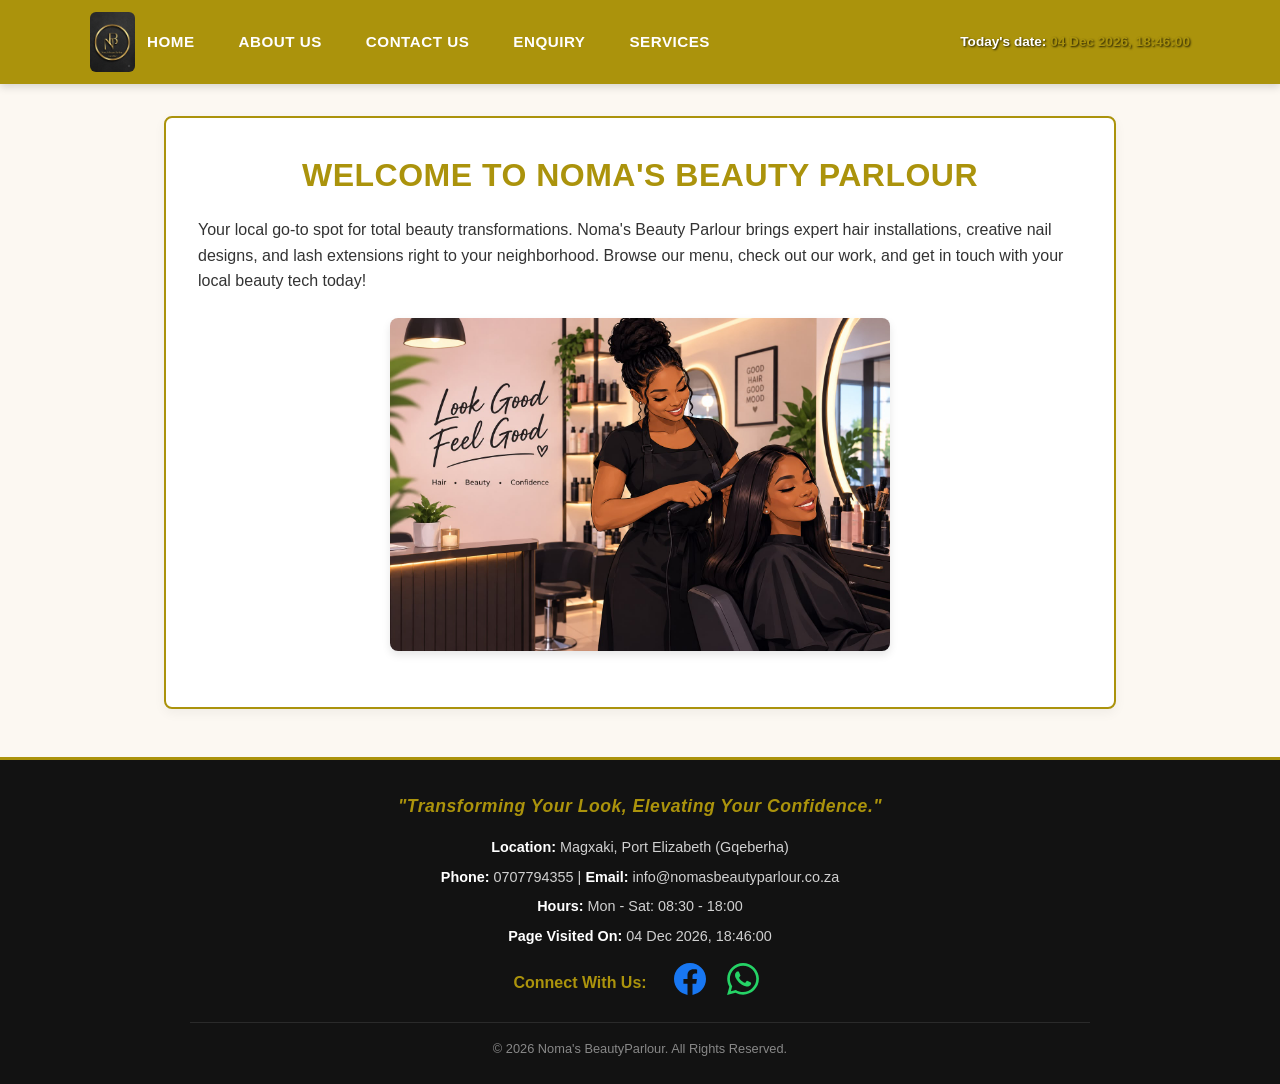
<file: index.html>
<!DOCTYPE html>
<html lang="en">
<head>
    <meta charset="UTF-8">
    <meta name="viewport" content="width=device-width, initial-scale=1.0">
    <title>NOMA'S BEAUTY PARLOUR | HOME</title>
    <link rel="stylesheet" href="assets/css/style.css">
</head>
<body>
  <!-- ========================================== -->
    <!-- HEADER SECTION (Logo, Navigation, Timestamp) -->
    <!-- ========================================== -->
  <header>
    
    <div class="header-container">
        <!-- Brand Logo linking back to Home -->
        <a href="index.html" class="logo-link">
            <img src="assets/images/Gemini_Generated_Image_2vccsr2vccsr2vcc.png" alt="Noma's BeautyParlour Logo" class="logo-img">
        </a>
        <!-- Navigation links for all individual pages -->
        <nav>
            <a href="./index.html">HOME</a>
            <a href="./pages/about.html">ABOUT US</a>
            <a href="./pages/contact.html">CONTACT US</a>
            <a href="./pages/enquiry.html">ENQUIRY</a>
            <a href="./pages/services.html">SERVICES</a>
        </nav>
        <!-- Live Timestamp placed in top right -->
        <div class="header-timestamp">
            <span>Today's date: <span class="live-timestamp">Loading...</span>
        </div>
    </div>
  </header>

  <!-- Main Section -->
  <main>
    <section>
      <!-- Welcome message -->
      <h1 style="color: rgb(171, 147, 12); text-align: center;">WELCOME TO NOMA'S BEAUTY PARLOUR</h1>
      <!-- Website description paragraph -->
      <p>
         Your local go-to spot for total beauty transformations. 
         Noma's Beauty Parlour brings expert hair installations, creative nail designs, and lash extensions right to your neighborhood.
         Browse our menu, check out our work, and get in touch with your local beauty tech today!
      </p>
      
      <!-- Centered image -->
      <p style="text-align: center;">
        <img src="./assets/images/home page picture.jpeg" 
             alt="Main image" 
             width="500" 
             style="max-width: 100%; height: auto;">
      </p>
    </section>
  </main>

  <!-- Footer Section with Dynamic Timestamp -->
  <footer>
    <div class="footer-container">
        <!-- Business Slogan -->
        <p class="footer-slogan">"Transforming Your Look, Elevating Your Confidence."</p>
        <div class="footer-details">
            <p><strong>Location:</strong> Magxaki, Port Elizabeth (Gqeberha)</p>
            <p><strong>Phone:</strong> 0707794355 | <strong>Email:</strong> info@nomasbeautyparlour.co.za</p>
            <p><strong>Hours:</strong> Mon - Sat: 08:30 - 18:00</p>

            <!-- Automatically updating timestamp container -->
            <p><strong>Page Visited On:</strong> <span class="live-timestamp">Loading time...</span></p>
        
            <!-- Social Media Links with Official Icons -->
<div style="margin-top: 15px; text-align: center;">
    <span style="color: #ab930c; font-weight: bold; font-size: 1rem; margin-right: 15px; vertical-align: middle;">Connect With Us:</span>
  
    <!-- Facebook Icon Link -->
    <a href="https://web.facebook.com/noma.sompani.2025" target="_blank" rel="noopener noreferrer" aria-label="Facebook" style="display: inline-block; vertical-align: middle; margin: 0 8px; transition: transform 0.3s ease;">
        <svg width="32" height="32" viewBox="0 0 24 24" fill="#1877F2" xmlns="http://www.w3.org/2000/svg">
            <path d="M24 12.073c0-6.627-5.373-12-12-12s-12 5.373-12 12c0 5.99 4.388 10.954 10.125 11.854v-8.385H7.078v-3.47h3.047V9.43c0-3.007 1.792-4.669 4.533-4.669 1.312 0 2.686.235 2.686.235v2.953H15.83c-1.491 0-1.956.925-1.956 1.874v2.25h3.328l-.532 3.47h-2.796v8.385C19.612 23.027 24 18.062 24 12.073z"/>
        </svg>
    </a>
    
    <!-- WhatsApp Icon Link  -->
    <a href="https://wa.me/27707794355?text=Hi%20Noma's%20Beauty%20Parlour,%20I%20would%20like%20to%20enquire%20about%20your%20services." target="_blank" rel="noopener noreferrer" aria-label="WhatsApp" style="display: inline-block; vertical-align: middle; margin: 0 8px; transition: transform 0.3s ease;">
        <svg width="32" height="32" viewBox="0 0 24 24" fill="#25D366" xmlns="http://www.w3.org/2000/svg">
            <path d="M.057 24l1.687-6.163c-1.041-1.804-1.588-3.849-1.587-5.946.003-6.556 5.338-11.891 11.893-11.891 3.181.001 6.167 1.24 8.413 3.488 2.245 2.248 3.481 5.236 3.48 8.414-.003 6.557-5.338 11.892-11.893 11.892-1.99-.001-3.951-.5-5.688-1.448l-6.305 1.654zm6.597-3.807c1.676.995 3.276 1.591 5.392 1.592 5.448 0 9.886-4.434 9.889-9.885.002-5.462-4.415-9.89-9.881-9.892-5.452 0-9.887 4.434-9.889 9.884-.001 2.225.651 3.891 1.746 5.634l-.999 3.648 3.742-.981zm11.387-5.464c-.074-.124-.272-.198-.57-.347-.297-.149-1.758-.868-2.031-.967-.272-.099-.47-.149-.669.149-.198.297-.768.967-.941 1.165-.173.198-.347.223-.644.074-.297-.149-1.255-.462-2.39-1.475-.883-.788-1.48-1.761-1.653-2.059-.173-.297-.018-.458.13-.606.134-.133.297-.347.446-.521.151-.172.2-.296.3-.495.099-.198.05-.372-.025-.521-.075-.124-.669-1.611-.916-2.206-.242-.579-.487-.501-.669-.51l-.57-.01c-.198 0-.52.074-.792.372s-1.04 1.016-1.04 2.479 1.065 2.876 1.213 3.074c.149.198 2.095 3.2 5.076 4.487.709.306 1.263.489 1.694.626.712.226 1.36.194 1.872.118.571-.085 1.758-.719 2.006-1.413.248-.695.248-1.29.173-1.414z"/>
        </svg>
    </a>
</div>
 </div>
        <p class="footer-copy">&copy; 2026 Noma's BeautyParlour. All Rights Reserved.</p>
 
      </div>
  </footer>

  <!-- JavaScript Link (Root level path) -->
  <script src="assets/js/script.js"></script>
  <!-- Back to Top Button Feature-->
<button id="backToTop" title="Go to top">⬆ Back to Top</button>
</body>
</html>

<!-- Image Lightbox Modal Overlay -->
<div id="imageModal" class="modal">
    <span class="modal-close">&times;</span>
    <img class="modal-content" id="modalImg" alt="Enlarged View">
</div>
</file>
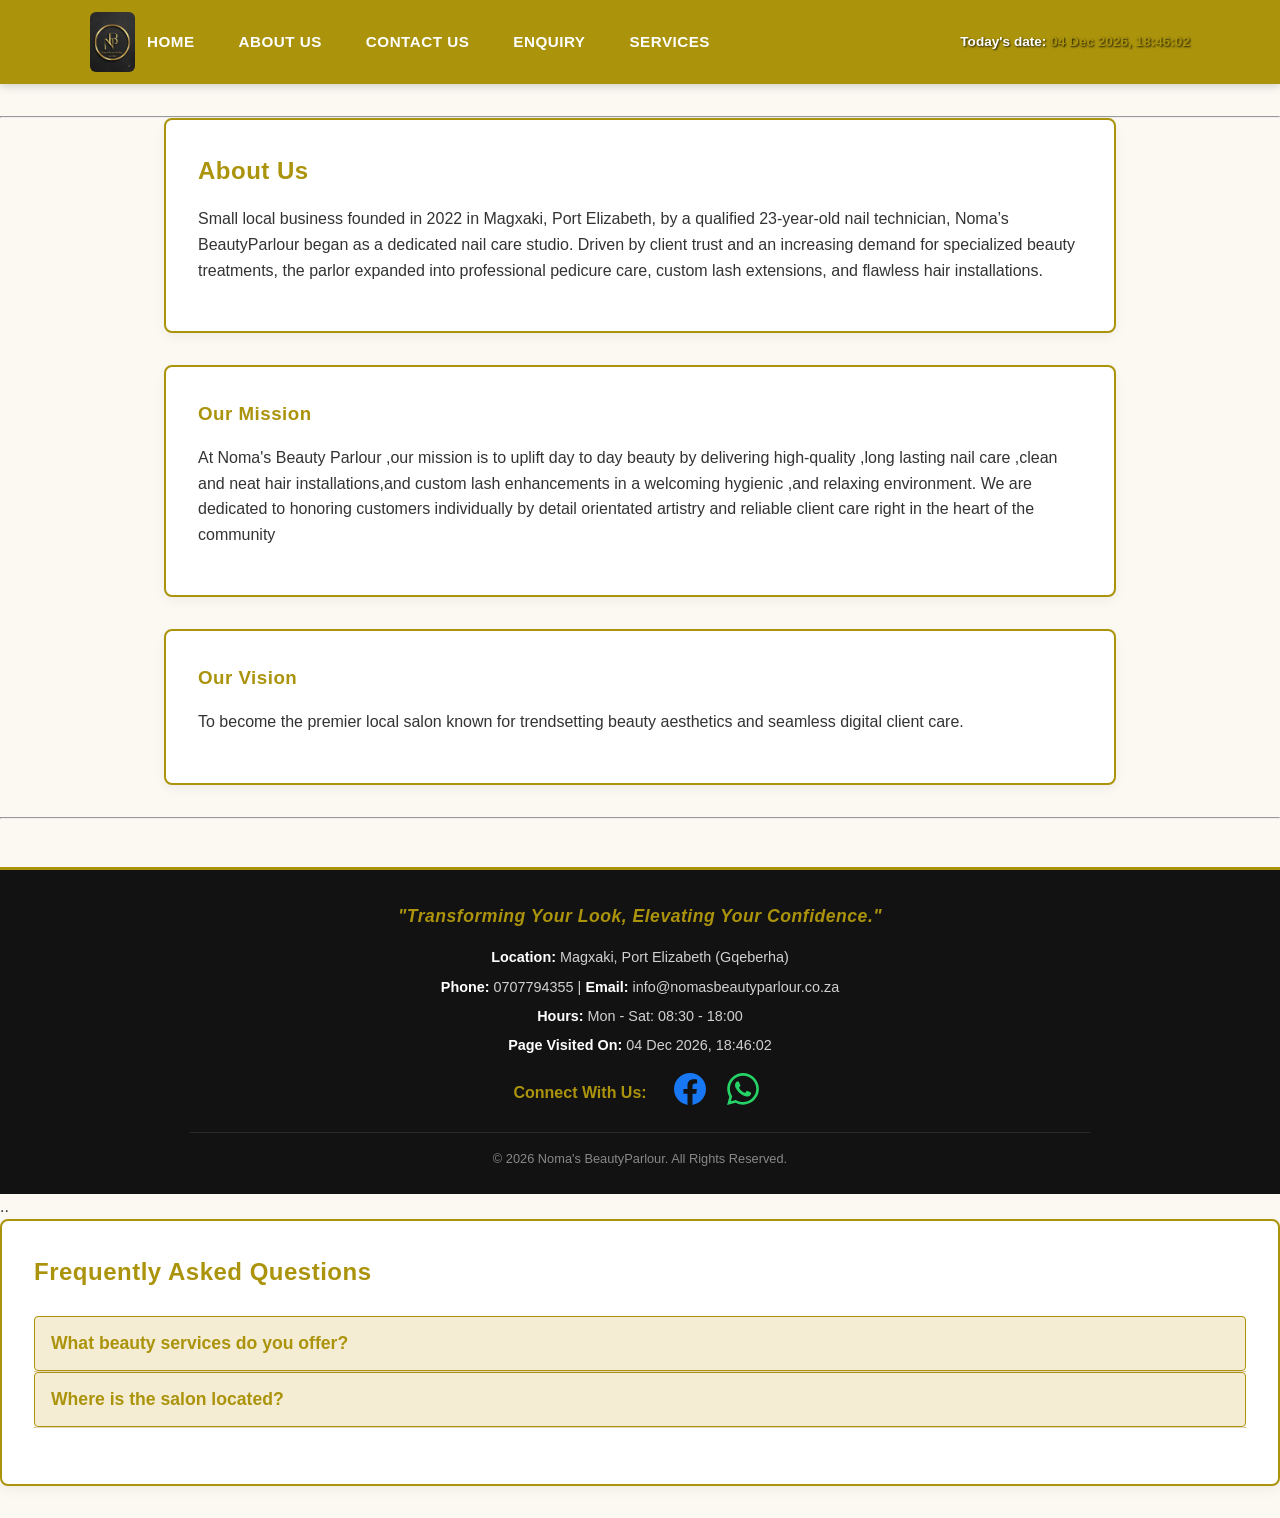
<file: pages/about.html>
<!DOCTYPE html>
<html lang="en">
<head>
    <meta charset="UTF-8">
    <meta name="viewport" content="width=device-width, initial-scale=1.0">
    <title>About Us - Noma's BeautyParlour</title>
    <link rel="stylesheet" href="../assets/css/style.css">
</head>
<body>

    <!--This is the reusable header navigation links -->
    <header>
      
    <!--Logo goes here--> 
    <!--Navigation links for all individual pages-->
     <div class="header-container">
    <a href="index.html" class="logo-link">
      <img src="../assets/images/Gemini_Generated_Image_2vccsr2vccsr2vcc.png" alt="Noma's BeautyParlour Logo" class="logo-img">
    </a>
    <nav>
      <a href="../index.html">HOME</a>
      <a href="about.html">ABOUT US</a>
      <a href="contact.html">CONTACT US</a>
      <a href="enquiry.html">ENQUIRY</a>
      <a href="services.html">SERVICES</a>
      
    </nav>
    <!-- Live Timestamp placed in top right -->
            <div class="header-timestamp">
                <span>Today's date: <span class="live-timestamp">Loading...</span></span>
            </div>
    </div>
  </header>
    <hr>

    <main>
        <section>
            <!--The history of the business is contained is this section.-->
            <h2>About Us</h2>
            <p>Small local business founded in 2022 in Magxaki, Port Elizabeth, by a qualified 23-year-old nail technician, Noma’s BeautyParlour began as a dedicated nail care studio.
               Driven by client trust and an increasing demand for specialized beauty treatments, the parlor expanded into professional pedicure care, custom lash extensions, and flawless hair installations.</p>
        </section>

        <!--This is the section of our mission statement.-->
        <section>
            <h3>Our Mission</h3>
            <p>At Noma's Beauty Parlour ,our mission is to uplift day to day beauty by delivering high-quality ,long lasting nail care ,clean and neat hair installations,and
                custom lash enhancements in a welcoming hygienic ,and relaxing environment.
                We are dedicated to honoring customers individually by detail orientated artistry and reliable 
                client care right in the heart of the community
            </p>
        </section>

        <!--This is the section of our vision statement.-->
        <section>
            <h3>Our Vision</h3>
            <p>To become the premier local salon known for trendsetting beauty aesthetics and seamless digital client care.</p>
        </section>

        
    </main>

    <hr>

  <!-- ========================================== -->
    <!-- FOOTER SECTION WITH DYNAMIC TIMESTAMP      -->
    <!-- ========================================== -->
  <footer>
    <div class="footer-container">
        <p class="footer-slogan">"Transforming Your Look, Elevating Your Confidence."</p>
        <div class="footer-details">
            <p><strong>Location:</strong> Magxaki, Port Elizabeth (Gqeberha)</p>
            <p><strong>Phone:</strong> 0707794355 | <strong>Email:</strong> info@nomasbeautyparlour.co.za</p>
            <p><strong>Hours:</strong> Mon - Sat: 08:30 - 18:00</p>
            <!-- Automatically updating timestamp container -->
            <p><strong>Page Visited On:</strong> <span class="live-timestamp">Loading time...</span></p>
        <!-- Social Media Links with Official Icons -->
<div style="margin-top: 15px; text-align: center;">
    <span style="color: #ab930c; font-weight: bold; font-size: 1rem; margin-right: 15px; vertical-align: middle;">Connect With Us:</span>
  
    <!-- Facebook Icon Link -->
    <a href="https://web.facebook.com/noma.sompani.2025" target="_blank" rel="noopener noreferrer" aria-label="Facebook" style="display: inline-block; vertical-align: middle; margin: 0 8px; transition: transform 0.3s ease;">
        <svg width="32" height="32" viewBox="0 0 24 24" fill="#1877F2" xmlns="http://www.w3.org/2000/svg">
            <path d="M24 12.073c0-6.627-5.373-12-12-12s-12 5.373-12 12c0 5.99 4.388 10.954 10.125 11.854v-8.385H7.078v-3.47h3.047V9.43c0-3.007 1.792-4.669 4.533-4.669 1.312 0 2.686.235 2.686.235v2.953H15.83c-1.491 0-1.956.925-1.956 1.874v2.25h3.328l-.532 3.47h-2.796v8.385C19.612 23.027 24 18.062 24 12.073z"/>
        </svg>
    </a>
    
    <!-- WhatsApp Icon Link  -->
    <a href="https://wa.me/27707794355?text=Hi%20Noma's%20Beauty%20Parlour,%20I%20would%20like%20to%20enquire%20about%20your%20services." target="_blank" rel="noopener noreferrer" aria-label="WhatsApp" style="display: inline-block; vertical-align: middle; margin: 0 8px; transition: transform 0.3s ease;">
        <svg width="32" height="32" viewBox="0 0 24 24" fill="#25D366" xmlns="http://www.w3.org/2000/svg">
            <path d="M.057 24l1.687-6.163c-1.041-1.804-1.588-3.849-1.587-5.946.003-6.556 5.338-11.891 11.893-11.891 3.181.001 6.167 1.24 8.413 3.488 2.245 2.248 3.481 5.236 3.48 8.414-.003 6.557-5.338 11.892-11.893 11.892-1.99-.001-3.951-.5-5.688-1.448l-6.305 1.654zm6.597-3.807c1.676.995 3.276 1.591 5.392 1.592 5.448 0 9.886-4.434 9.889-9.885.002-5.462-4.415-9.89-9.881-9.892-5.452 0-9.887 4.434-9.889 9.884-.001 2.225.651 3.891 1.746 5.634l-.999 3.648 3.742-.981zm11.387-5.464c-.074-.124-.272-.198-.57-.347-.297-.149-1.758-.868-2.031-.967-.272-.099-.47-.149-.669.149-.198.297-.768.967-.941 1.165-.173.198-.347.223-.644.074-.297-.149-1.255-.462-2.39-1.475-.883-.788-1.48-1.761-1.653-2.059-.173-.297-.018-.458.13-.606.134-.133.297-.347.446-.521.151-.172.2-.296.3-.495.099-.198.05-.372-.025-.521-.075-.124-.669-1.611-.916-2.206-.242-.579-.487-.501-.669-.51l-.57-.01c-.198 0-.52.074-.792.372s-1.04 1.016-1.04 2.479 1.065 2.876 1.213 3.074c.149.198 2.095 3.2 5.076 4.487.709.306 1.263.489 1.694.626.712.226 1.36.194 1.872.118.571-.085 1.758-.719 2.006-1.413.248-.695.248-1.29.173-1.414z"/>
        </svg>
    </a>
</div>
 </div>
        <p class="footer-copy">&copy; 2026 Noma's BeautyParlour. All Rights Reserved.</p>
 
      </div>
  </footer>
<!-- JavaScript Link -->
    <script src="../assets/js/script.js"></script>

    <!-- Image Lightbox Modal Overlay -->
<div id="imageModal" class="modal">
    <span class="modal-close">&times;</span>
    <img class="modal-content" id="modalImg" alt="Enlarged View">
</div>
<!-- Back to Top Button -->
<button id="backToTop" title="Go to top">⬆ Back to Top</button>
</body>
</html>..

<!-- Accordion Section -->
<section>
    <h2>Frequently Asked Questions</h2>
    <div class="accordion-container">
        <button class="accordion-header">What beauty services do you offer?</button>
        <div class="accordion-panel">
            <p>We offer professional hair styling, custom nail designs, lash extensions, and skin treatments. Visit our <a href="services.html">Services Page</a> for full pricing details.</p>
        </div>

        <button class="accordion-header">Where is the salon located?</button>
        <div class="accordion-panel">
            <p>We are located in Magxaki, Gqeberha. Check our <a href="contact.html">Contact Page</a> to get in touch with us directly.</p>
        </div>
    </div>
</section>
</file>
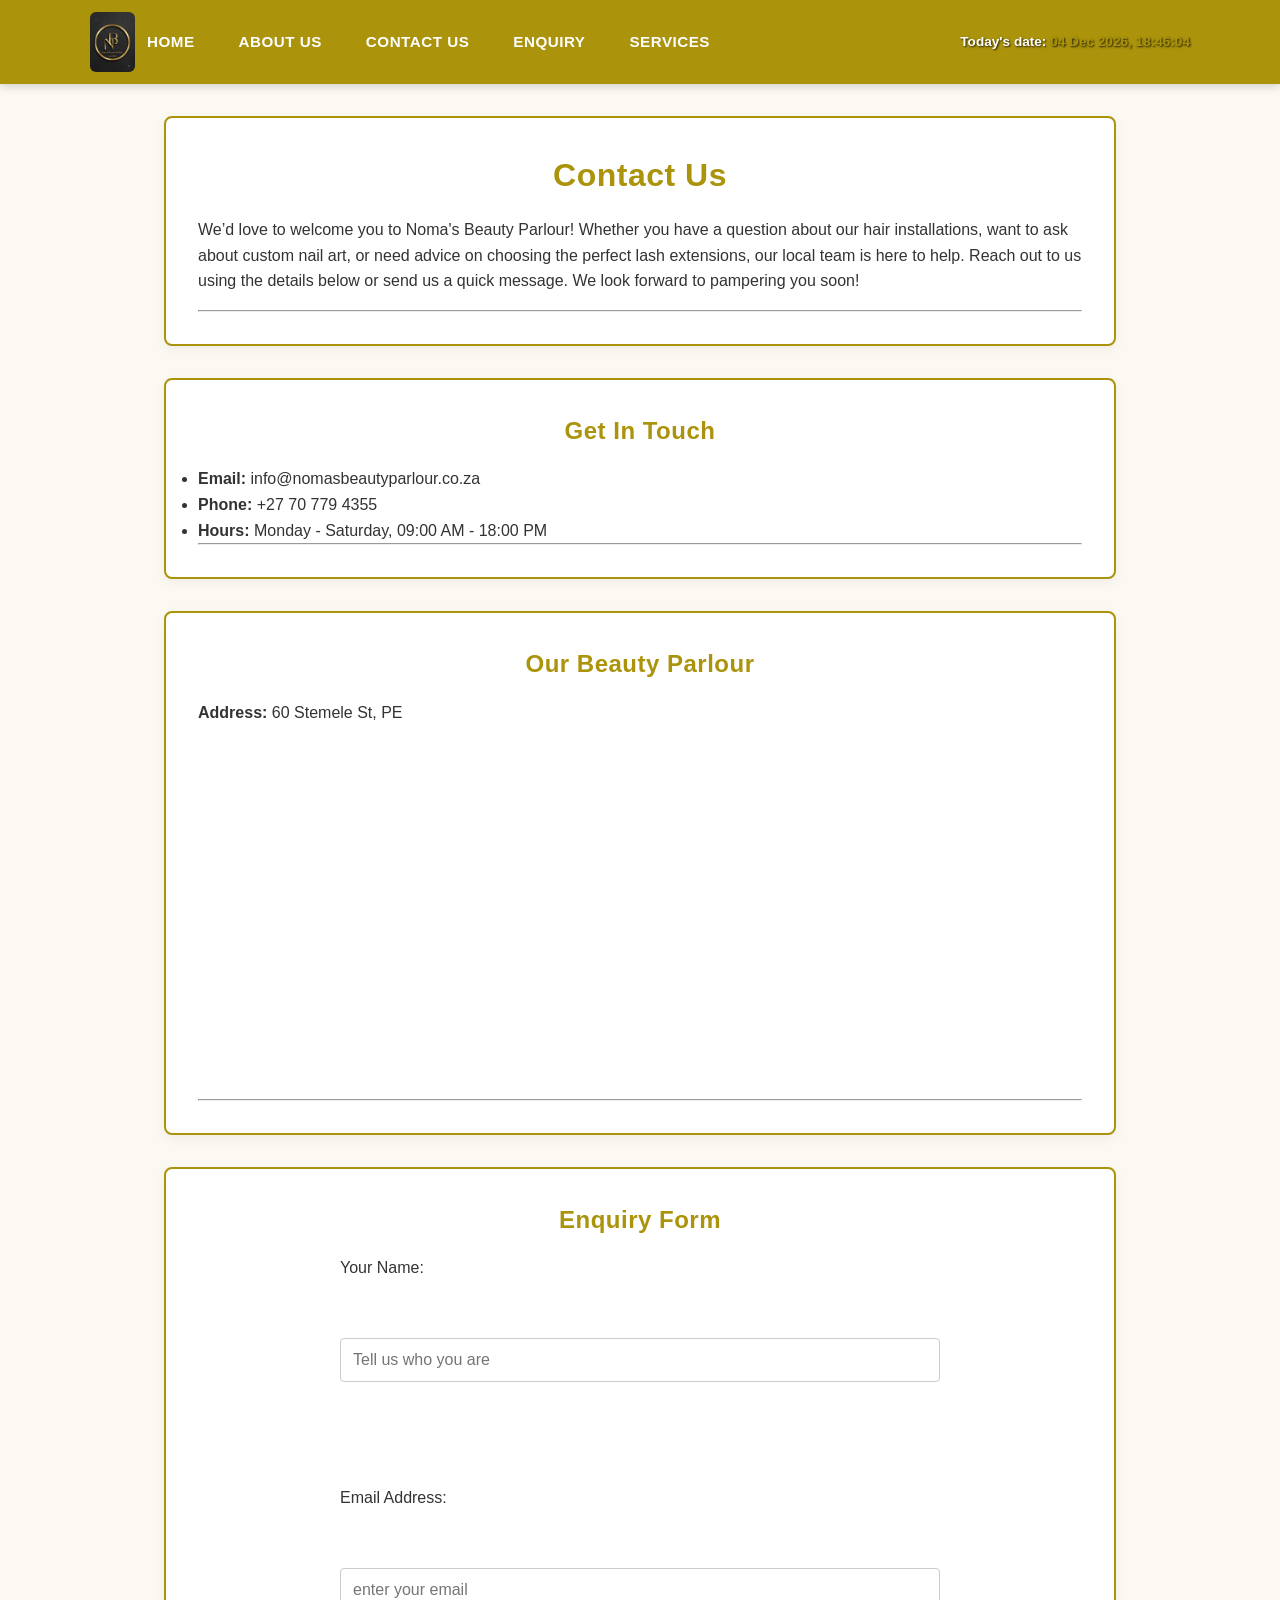
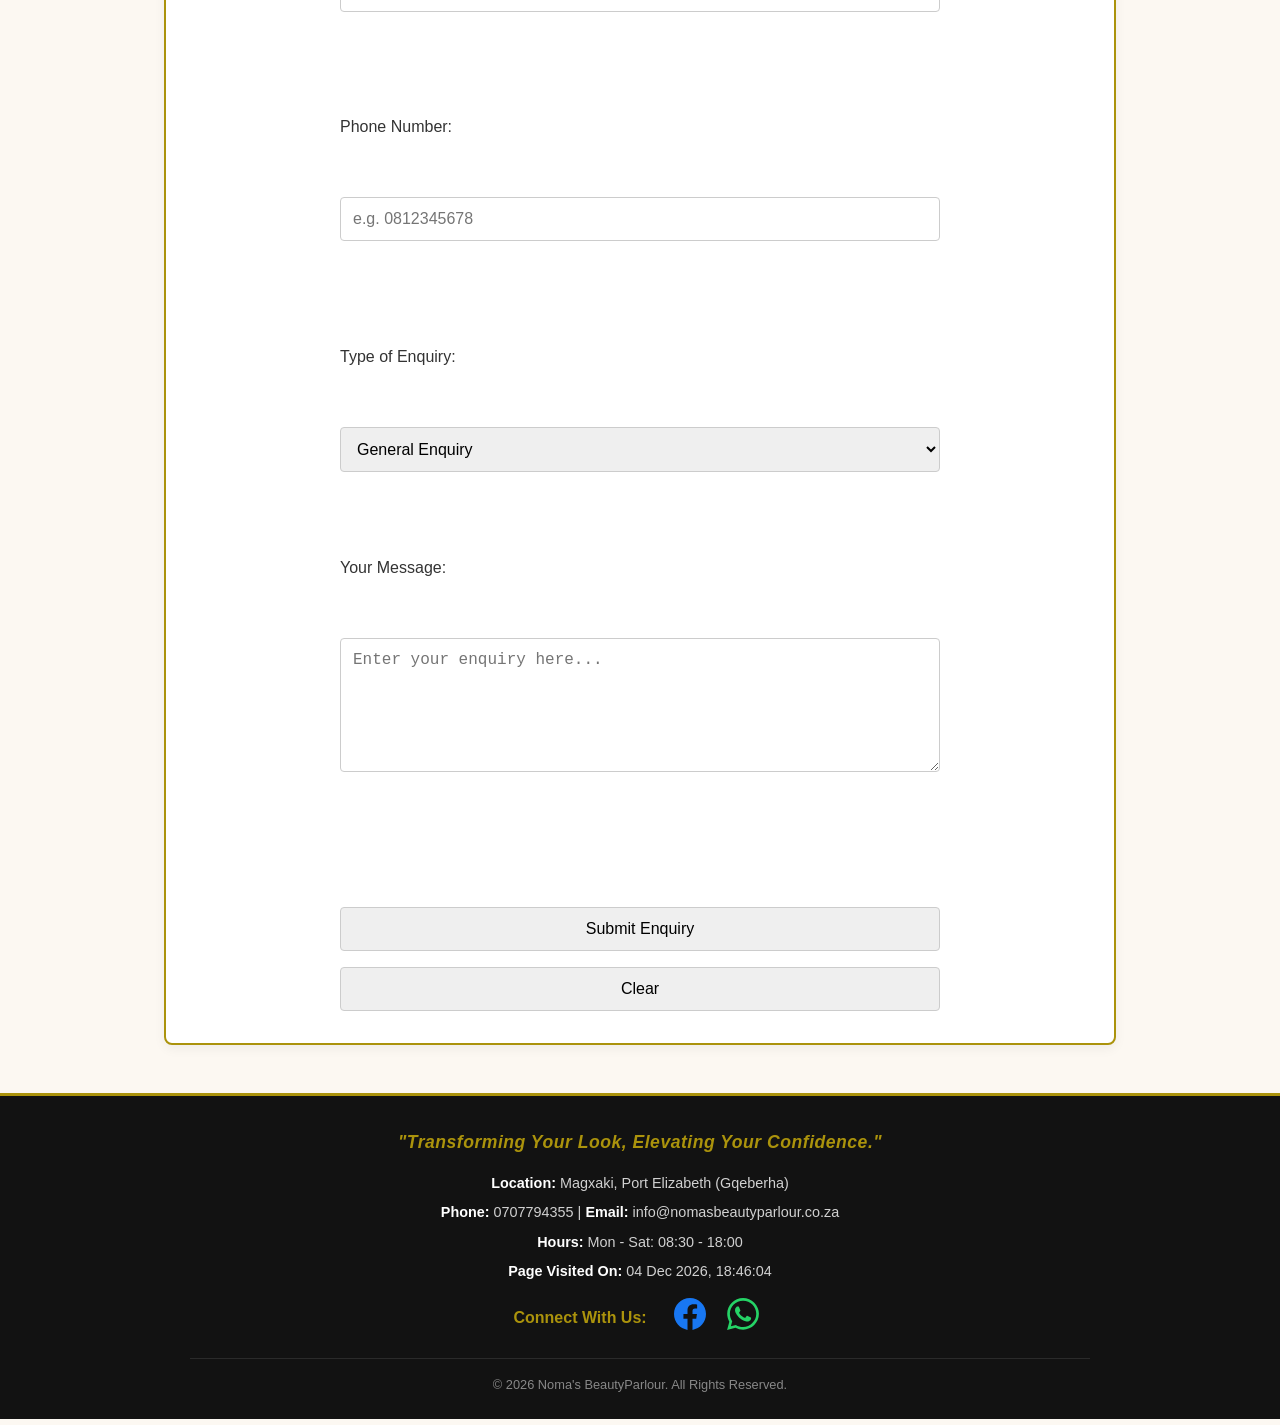
<file: pages/contact.html>
<!DOCTYPE html>
<html lang="en">
<head>
    <meta charset="UTF-8">
    <meta name="viewport" content="width=device-width, initial-scale=1.0">
    <title>NOMA'S BEAUTY PARLOUR | CONTACT US</title>
    <link rel="stylesheet" href="../assets/css/style.css">
</head>
<body>

    <!-- ========================================== -->
    <!-- HEADER & NAVIGATION SECTION                -->
    <!-- ========================================== -->
    <header>
        <div class="header-container">
            <a href="../index.html" class="logo-link">
                <img src="../assets/images/Gemini_Generated_Image_2vccsr2vccsr2vcc.png" alt="Noma's BeautyParlour Logo" class="logo-img">
            </a>
            <!-- Reusable Site Navigation Links -->
            <nav>
                <a href="../index.html">HOME</a>
                <a href="about.html">ABOUT US</a>
                <a href="contact.html">CONTACT US</a>
                <a href="enquiry.html">ENQUIRY</a>
                <a href="services.html">SERVICES</a>
            </nav>
            <!-- Top Right Live Timestamp -->
            <div class="header-timestamp">
                <span>Today's date: <span class="live-timestamp">Loading...</span></span>
            </div>
        </div>
    </header>

    <!-- Main Content Section -->
    <main>
        <!-- Intro Section -->
        <section>
            <h1 style="text-align: center;">Contact Us</h1>
            <p>
                We’d love to welcome you to Noma's Beauty Parlour! 
                Whether you have a question about our hair installations, want to ask about custom nail art, or need advice on choosing the perfect lash extensions, our local team is here to help.
                Reach out to us using the details below or send us a quick message. 
                We look forward to pampering you soon!
            </p>
            <hr/>
        </section>

        <!-- Contact Details -->
        <section>
            <h2 style="text-align: center;">Get In Touch</h2>
            <ul>
                <li><strong>Email:</strong> info@nomasbeautyparlour.co.za</li>
                <li><strong>Phone:</strong> +27 70 779 4355</li>
                <li><strong>Hours:</strong> Monday - Saturday, 09:00 AM - 18:00 PM</li>
            </ul>
            <hr/>
        </section>

        <!-- Location Details & Google Map -->
        <section>
            <h2 style="text-align: center;">Our Beauty Parlour</h2>
            <p><strong>Address:</strong> 60 Stemele St, PE</p>
            <iframe src="https://www.google.com/maps/embed?pb=!1m18!1m12!1m3!1d3313.9806905533183!2d25.5365103!3d-33.8386086!2m3!1f0!2f0!3f0!3m2!1i1024!2i768!4f13.1!3m3!1m2!1s0x1e7ad626e39bc2a5%3A0x5f3b19f0994515e!2s60%20Stemele%20St%2C%20KwaMagxaki%2C%20Ibhayi%2C%206202!5e0!3m2!1sen!2sza!4v1786535977297!5m2!1sen!2sza" 
                width="100%" 
                height="350" 
                style="border:0; border-radius: 6px;" 
                allowfullscreen="" 
                loading="lazy" 
                referrerpolicy="strict-origin-when-cross-origin"></iframe>
            <hr/>
        </section>

        <!-- Enquiry / Contact Form Section -->
        <section>
            <h2 style="text-align: center;">Enquiry Form</h2>
<!-- Submit & Clear Buttons -->
        <!-- Feedback message container placed right above buttons so users see it instantly -->
        

<form id="contactForm" action="javascript:void(0);" method="POST" novalidate>
                <!-- User Name Input Field -->
                <label for="name">Your Name:</label><br/>
                <input type="text" id="name" name="name" placeholder="Tell us who you are" required>
                <span id="name-error" class="field-error" style="color: #ff4d4d; font-size: 0.85rem; display: block; margin-top: 0.2rem;"></span>
                <br><br>

                <!-- User Email Input Field -->
                <label for="email">Email Address:</label><br>
                <input type="email" id="email" name="email" placeholder="enter your email" required>
                <span id="email-error" class="field-error" style="color: #ff4d4d; font-size: 0.85rem; display: block; margin-top: 0.2rem;"></span>
                <br><br>

                <!-- User Phone Number Input Field -->
                <label for="phone">Phone Number:</label><br>
                <input type="tel" id="phone" name="phone" placeholder="e.g. 0812345678">
                <span id="phone-error" class="field-error" style="color: #ff4d4d; font-size: 0.85rem; display: block; margin-top: 0.2rem;"></span>
                <br><br>

                <!-- Type of Enquiry Dropdown Selection -->
                <label for="enquiry">Type of Enquiry:</label><br>
                <select id="enquiry" name="enquiry">
                    <option value="general">General Enquiry</option>
                    <option value="booking">Booking Enquiry</option>
                    <option value="menu">Menu Information</option>
                </select>
                <br><br>

                <!-- User Message Textarea Field -->
                <label for="message">Your Message:</label><br>
                <textarea id="message" name="message" rows="6" cols="40" placeholder="Enter your enquiry here..." required></textarea>
                <span id="message-error" class="field-error" style="color: #ff4d4d; font-size: 0.85rem; display: block; margin-top: 0.2rem;"></span>
                <br><br>

                <!-- Dynamic Feedback Message Area for Success or Error Messages -->
                <!-- This area will display success or error messages after form submission -->
                <p id="form-feedback" style="font-weight: bold; text-align: center; margin-bottom: 1rem;"></p>
                <input type="submit" value="Submit Enquiry">
                <input type="reset" value="Clear">
            </form>
        </section>
    </main>

    <!-- ========================================== -->
    <!-- FOOTER SECTION WITH DYNAMIC TIMESTAMP      -->
    <!-- ========================================== -->
    <footer>
    <div class="footer-container">
        <p class="footer-slogan">"Transforming Your Look, Elevating Your Confidence."</p>
        <div class="footer-details">
            <p><strong>Location:</strong> Magxaki, Port Elizabeth (Gqeberha)</p>
            <p><strong>Phone:</strong> 0707794355 | <strong>Email:</strong> info@nomasbeautyparlour.co.za</p>
            <p><strong>Hours:</strong> Mon - Sat: 08:30 - 18:00</p>
            <!-- Automatically updating timestamp container -->
            <p><strong>Page Visited On:</strong> <span class="live-timestamp">Loading time...</span></p>
        <!-- Social Media Links with Official Icons -->
<div style="margin-top: 15px; text-align: center;">
    <span style="color: #ab930c; font-weight: bold; font-size: 1rem; margin-right: 15px; vertical-align: middle;">Connect With Us:</span>
  
    <!-- Facebook Icon Link -->
    <a href="https://web.facebook.com/noma.sompani.2025" target="_blank" rel="noopener noreferrer" aria-label="Facebook" style="display: inline-block; vertical-align: middle; margin: 0 8px; transition: transform 0.3s ease;">
        <svg width="32" height="32" viewBox="0 0 24 24" fill="#1877F2" xmlns="http://www.w3.org/2000/svg">
            <path d="M24 12.073c0-6.627-5.373-12-12-12s-12 5.373-12 12c0 5.99 4.388 10.954 10.125 11.854v-8.385H7.078v-3.47h3.047V9.43c0-3.007 1.792-4.669 4.533-4.669 1.312 0 2.686.235 2.686.235v2.953H15.83c-1.491 0-1.956.925-1.956 1.874v2.25h3.328l-.532 3.47h-2.796v8.385C19.612 23.027 24 18.062 24 12.073z"/>
        </svg>
    </a>
    
    <!-- WhatsApp Icon Link  -->
    <a href="https://wa.me/27707794355?text=Hi%20Noma's%20Beauty%20Parlour,%20I%20would%20like%20to%20enquire%20about%20your%20services." target="_blank" rel="noopener noreferrer" aria-label="WhatsApp" style="display: inline-block; vertical-align: middle; margin: 0 8px; transition: transform 0.3s ease;">
        <svg width="32" height="32" viewBox="0 0 24 24" fill="#25D366" xmlns="http://www.w3.org/2000/svg">
            <path d="M.057 24l1.687-6.163c-1.041-1.804-1.588-3.849-1.587-5.946.003-6.556 5.338-11.891 11.893-11.891 3.181.001 6.167 1.24 8.413 3.488 2.245 2.248 3.481 5.236 3.48 8.414-.003 6.557-5.338 11.892-11.893 11.892-1.99-.001-3.951-.5-5.688-1.448l-6.305 1.654zm6.597-3.807c1.676.995 3.276 1.591 5.392 1.592 5.448 0 9.886-4.434 9.889-9.885.002-5.462-4.415-9.89-9.881-9.892-5.452 0-9.887 4.434-9.889 9.884-.001 2.225.651 3.891 1.746 5.634l-.999 3.648 3.742-.981zm11.387-5.464c-.074-.124-.272-.198-.57-.347-.297-.149-1.758-.868-2.031-.967-.272-.099-.47-.149-.669.149-.198.297-.768.967-.941 1.165-.173.198-.347.223-.644.074-.297-.149-1.255-.462-2.39-1.475-.883-.788-1.48-1.761-1.653-2.059-.173-.297-.018-.458.13-.606.134-.133.297-.347.446-.521.151-.172.2-.296.3-.495.099-.198.05-.372-.025-.521-.075-.124-.669-1.611-.916-2.206-.242-.579-.487-.501-.669-.51l-.57-.01c-.198 0-.52.074-.792.372s-1.04 1.016-1.04 2.479 1.065 2.876 1.213 3.074c.149.198 2.095 3.2 5.076 4.487.709.306 1.263.489 1.694.626.712.226 1.36.194 1.872.118.571-.085 1.758-.719 2.006-1.413.248-.695.248-1.29.173-1.414z"/>
        </svg>
    </a>
</div>
 </div>
        <p class="footer-copy">&copy; 2026 Noma's BeautyParlour. All Rights Reserved.</p>
 
      </div>
  </footer>

    <!-- JavaScript Link -->
    <script src="../assets/js/script.js"></script>

    <!-- Image Lightbox Modal Overlay -->
<div id="imageModal" class="modal">
    <span class="modal-close">&times;</span>
    <img class="modal-content" id="modalImg" alt="Enlarged View">
</div>
<!-- Back to Top Button -->
<button id="backToTop" title="Go to top">⬆ Back to Top</button>
</body>
</html>
</file>
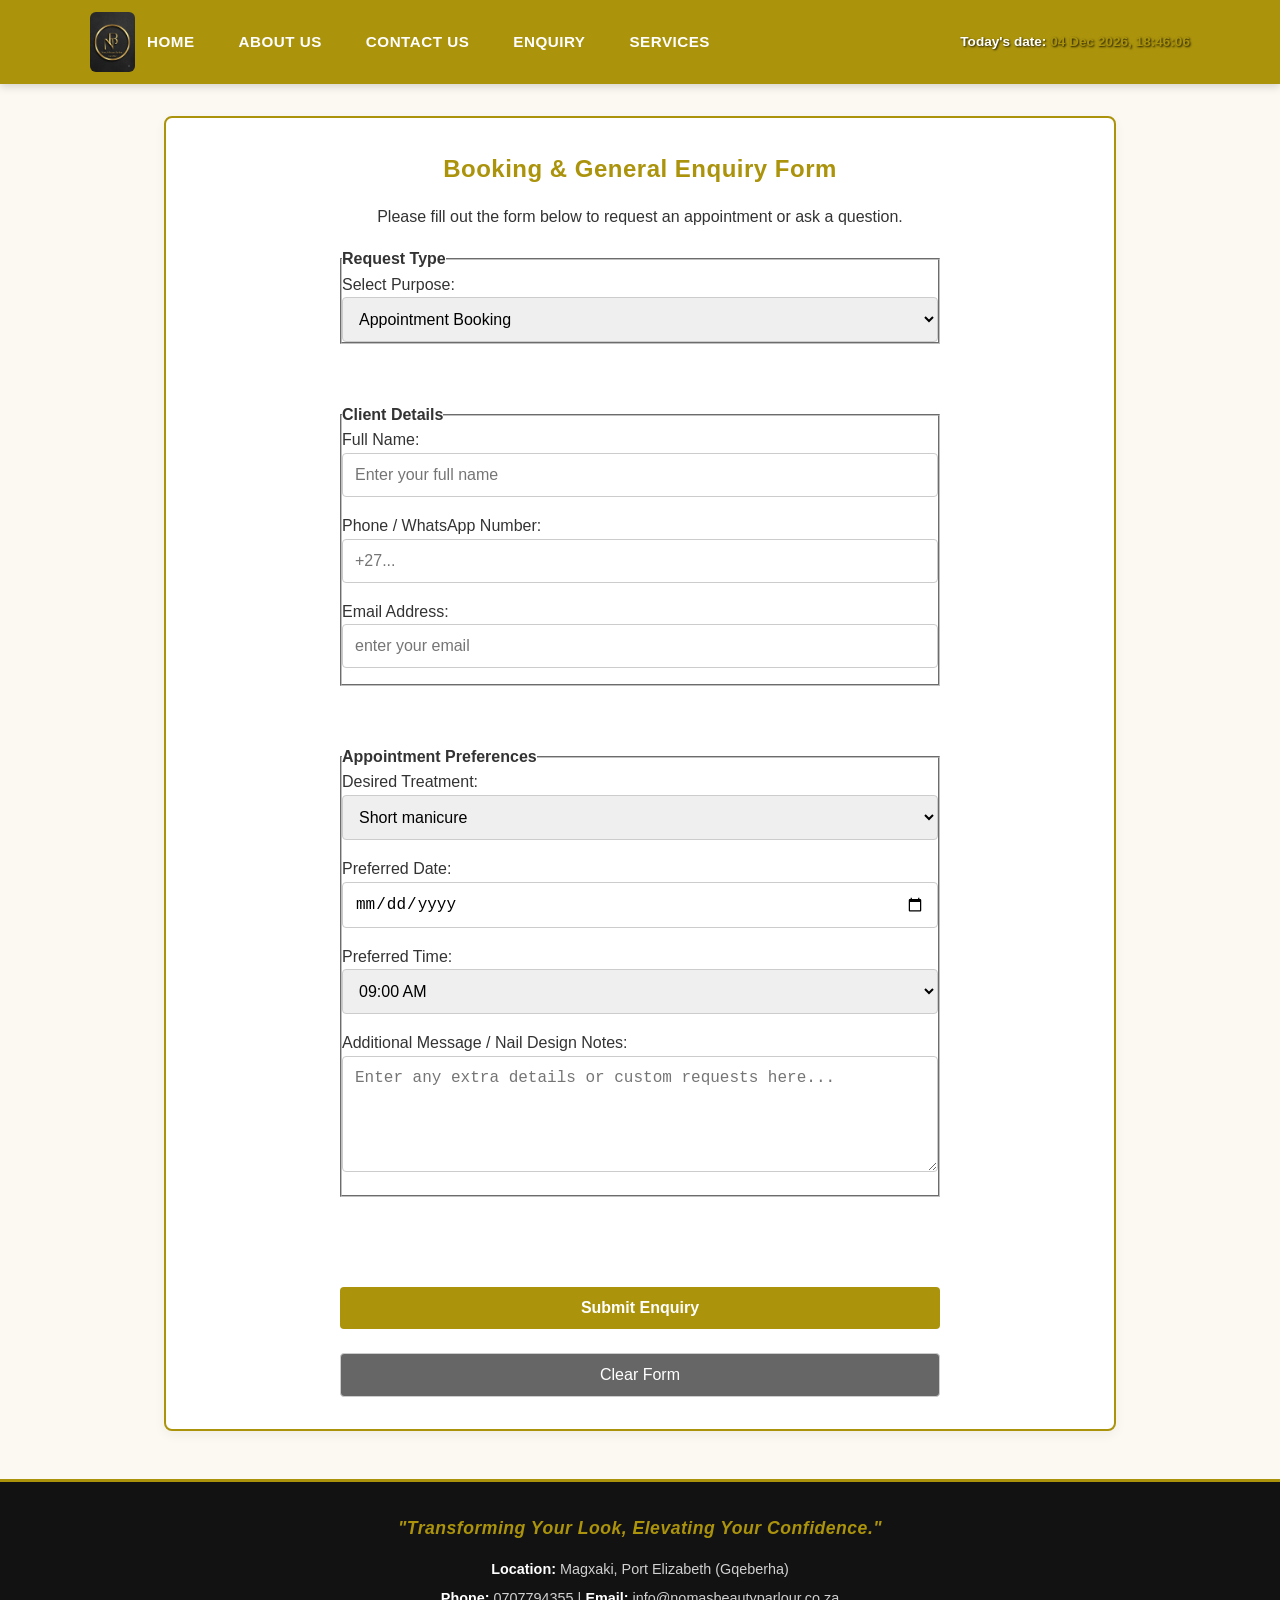
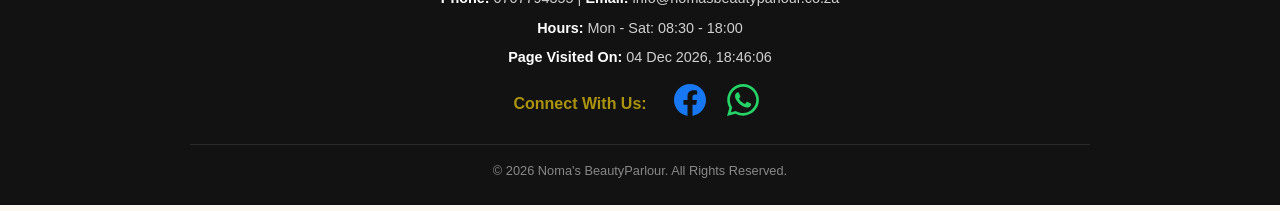
<file: pages/enquiry.html>
<!DOCTYPE html>
<html lang="en">
<head>
    <meta charset="UTF-8">
    <meta name="viewport" content="width=device-width, initial-scale=1.0">
    <title>Enquiry & Booking - Noma's BeautyParlour</title>
    <link rel="stylesheet" href="../assets/css/style.css">
</head>
<body>

    <!-- Reusable Header Navigation -->
    <header>
       
        <div class="header-container">
            <a href="../index.html" class="logo-link">
                <img src="../assets/images/Gemini_Generated_Image_2vccsr2vccsr2vcc.png" alt="Noma's BeautyParlour Logo" class="logo-img">
            </a>
            <nav>
                <a href="../index.html">HOME</a>
                <a href="about.html">ABOUT US</a>
                <a href="contact.html">CONTACT US</a>
                <a href="enquiry.html">ENQUIRY</a>
                <a href="services.html">SERVICES</a>
            </nav>
            <!-- Live Timestamp placed in top right -->
            <div class="header-timestamp">
                <span>Today's date: <span class="live-timestamp">Loading...</span></span>
            </div>
        </div>
    </header>

    <main>
        <section>
            <h2 style="text-align: center;">Booking & General Enquiry Form</h2>
            <p style="text-align: center;">Please fill out the form below to request an appointment or ask a question.</p>

            
            <!-- User Data Collection Form -->
            <form id="bookingForm" action="javascript:void(0);" method="post" novalidate>

                <!-- Request Type Selection Fieldset found here -->
                <fieldset>
                    <legend><strong>Request Type</strong></legend>
                    <label for="request_type">Select Purpose:</label><br>
                    <select id="request_type" name="request_type" required>
                        <option value="appointment">Appointment Booking</option>
                        <option value="quote">Custom Nail/Lash Quote</option>
                        <option value="group">Bridal / Group Enquiry</option>
                        <option value="general">General Question</option>
                    </select>
                </fieldset>

                <br>

                <!-- Client Contact Details -->
                <fieldset>
                    <legend><strong>Client Details</strong></legend>
                    <p>
                        <label for="fullname">Full Name:</label><br>
                       <input type="text" id="name" name="fullname" placeholder="Enter your full name" required> 
                       <span id="name-error" class="field-error" style="color: #ff4d4d; font-size: 0.85rem; display: block; margin-top: 0.2rem;"></span>
                    </p>
                    <p>
                        <label for="phone">Phone / WhatsApp Number:</label><br>
                        <input type="tel" id="phone" name="phone" placeholder="+27..." required>
                        <span id="phone-error" class="field-error" style="color: #ff4d4d; font-size: 0.85rem; display: block; margin-top: 0.2rem;"></span>
                    </p>
                    <p>
                        <label for="email">Email Address:</label><br>
                        <input type="email" id="email" name="email" placeholder="enter your email" required>
                        <span id="email-error" class="field-error" style="color: #ff4d4d; font-size: 0.85rem; display: block; margin-top: 0.2rem;"></span>
                    </p>
                </fieldset>

                <br>

                <!-- Appointment Preferences -->
                <fieldset>
                    <legend><strong>Appointment Preferences</strong></legend>
                    <p>
                        <label for="service">Desired Treatment:</label><br>
                        <select id="service" name="service">
                            <option value="short_manicure">Short manicure</option>
                            <option value="medium_manicure">Medium manicure</option>
                            <option value="long_manicure">Long manicure</option>
                            <option value="hair_basic">Basic installation</option>
                            <option value="hair_custom">Customisation (Bleaching knots & plucking)</option>
                            <option value="lashes_cluster">Lash extensions (Strictly cluster)</option>
                            <option value="hair_treatment">Hair Treatment</option>
                        </select>
                    </p>
                    <p>
                        <label for="preferred_date">Preferred Date:</label><br>
                        <input type="date" id="preferred_date" name="preferred_date">
                    </p>
                    <p>
                        <label for="preferred_time">Preferred Time:</label><br>
                        <select id="preferred_time" name="preferred_time">
                            <option value="09:00">09:00 AM</option>
                            <option value="11:00">11:00 AM</option>
                            <option value="14:00">14:00 PM</option>
                            <option value="16:00">16:00 PM</option>
                        </select>
                    </p>
                    <p>
                        <label for="message">Additional Message / Nail Design Notes:</label><br>
                        <textarea id="message" name="message" rows="5" cols="40" placeholder="Enter any extra details or custom requests here..."></textarea>
                        <span id="message-error" class="field-error" style="color: #ff4d4d; font-size: 0.85rem; display: block; margin-top: 0.2rem;"></span>
                    </p>
                </fieldset>

                <br>

                <!-- Dynamic On-Screen Success / Error Feedback Message Area -->
                <p id="form-feedback" style="font-weight: bold; text-align: center; margin-bottom: 1rem;"></p>

                <!-- Submit & Clear form Buttons -->
                <button type="submit">Submit Enquiry</button>
                <input type="reset" value="Clear Form" style="margin-top: 0.5rem; background-color: #666; color: white;">
            </form>
        </section>
    </main>

    <!-- ========================================== -->
    <!-- FOOTER SECTION WITH DYNAMIC TIMESTAMP      -->
    <!-- ========================================== -->  
  <footer>
    <div class="footer-container">
        <p class="footer-slogan">"Transforming Your Look, Elevating Your Confidence."</p>
        <div class="footer-details">
            <p><strong>Location:</strong> Magxaki, Port Elizabeth (Gqeberha)</p>
            <p><strong>Phone:</strong> 0707794355 | <strong>Email:</strong> info@nomasbeautyparlour.co.za</p>
            <p><strong>Hours:</strong> Mon - Sat: 08:30 - 18:00</p>
            <!-- Automatically updating timestamp container -->
            <p><strong>Page Visited On:</strong> <span class="live-timestamp">Loading time...</span></p>
        <!-- Social Media Links with Official Icons -->
<div style="margin-top: 15px; text-align: center;">
    <span style="color: #ab930c; font-weight: bold; font-size: 1rem; margin-right: 15px; vertical-align: middle;">Connect With Us:</span>
  
    <!-- Facebook Icon Link -->
    <a href="https://web.facebook.com/noma.sompani.2025" target="_blank" rel="noopener noreferrer" aria-label="Facebook" style="display: inline-block; vertical-align: middle; margin: 0 8px; transition: transform 0.3s ease;">
        <svg width="32" height="32" viewBox="0 0 24 24" fill="#1877F2" xmlns="http://www.w3.org/2000/svg">
            <path d="M24 12.073c0-6.627-5.373-12-12-12s-12 5.373-12 12c0 5.99 4.388 10.954 10.125 11.854v-8.385H7.078v-3.47h3.047V9.43c0-3.007 1.792-4.669 4.533-4.669 1.312 0 2.686.235 2.686.235v2.953H15.83c-1.491 0-1.956.925-1.956 1.874v2.25h3.328l-.532 3.47h-2.796v8.385C19.612 23.027 24 18.062 24 12.073z"/>
        </svg>
    </a>
    
    <!-- WhatsApp Icon Link  -->
    <a href="https://wa.me/27707794355?text=Hi%20Noma's%20Beauty%20Parlour,%20I%20would%20like%20to%20enquire%20about%20your%20services." target="_blank" rel="noopener noreferrer" aria-label="WhatsApp" style="display: inline-block; vertical-align: middle; margin: 0 8px; transition: transform 0.3s ease;">
        <svg width="32" height="32" viewBox="0 0 24 24" fill="#25D366" xmlns="http://www.w3.org/2000/svg">
            <path d="M.057 24l1.687-6.163c-1.041-1.804-1.588-3.849-1.587-5.946.003-6.556 5.338-11.891 11.893-11.891 3.181.001 6.167 1.24 8.413 3.488 2.245 2.248 3.481 5.236 3.48 8.414-.003 6.557-5.338 11.892-11.893 11.892-1.99-.001-3.951-.5-5.688-1.448l-6.305 1.654zm6.597-3.807c1.676.995 3.276 1.591 5.392 1.592 5.448 0 9.886-4.434 9.889-9.885.002-5.462-4.415-9.89-9.881-9.892-5.452 0-9.887 4.434-9.889 9.884-.001 2.225.651 3.891 1.746 5.634l-.999 3.648 3.742-.981zm11.387-5.464c-.074-.124-.272-.198-.57-.347-.297-.149-1.758-.868-2.031-.967-.272-.099-.47-.149-.669.149-.198.297-.768.967-.941 1.165-.173.198-.347.223-.644.074-.297-.149-1.255-.462-2.39-1.475-.883-.788-1.48-1.761-1.653-2.059-.173-.297-.018-.458.13-.606.134-.133.297-.347.446-.521.151-.172.2-.296.3-.495.099-.198.05-.372-.025-.521-.075-.124-.669-1.611-.916-2.206-.242-.579-.487-.501-.669-.51l-.57-.01c-.198 0-.52.074-.792.372s-1.04 1.016-1.04 2.479 1.065 2.876 1.213 3.074c.149.198 2.095 3.2 5.076 4.487.709.306 1.263.489 1.694.626.712.226 1.36.194 1.872.118.571-.085 1.758-.719 2.006-1.413.248-.695.248-1.29.173-1.414z"/>
        </svg>
    </a>
</div>
 </div>
        <p class="footer-copy">&copy; 2026 Noma's BeautyParlour. All Rights Reserved.</p>
 
      </div>
  </footer>

    <!-- JavaScript Link -->
    <script src="../assets/js/script.js"></script>

    <!-- Image Lightbox Modal Overlay -->
<div id="imageModal" class="modal">
    <span class="modal-close">&times;</span>
    <img class="modal-content" id="modalImg" alt="Enlarged View">
</div>
<!-- Back to Top Button -->
<button id="backToTop" title="Go to top">⬆ Back to Top</button>
</body>
</html>
</file>
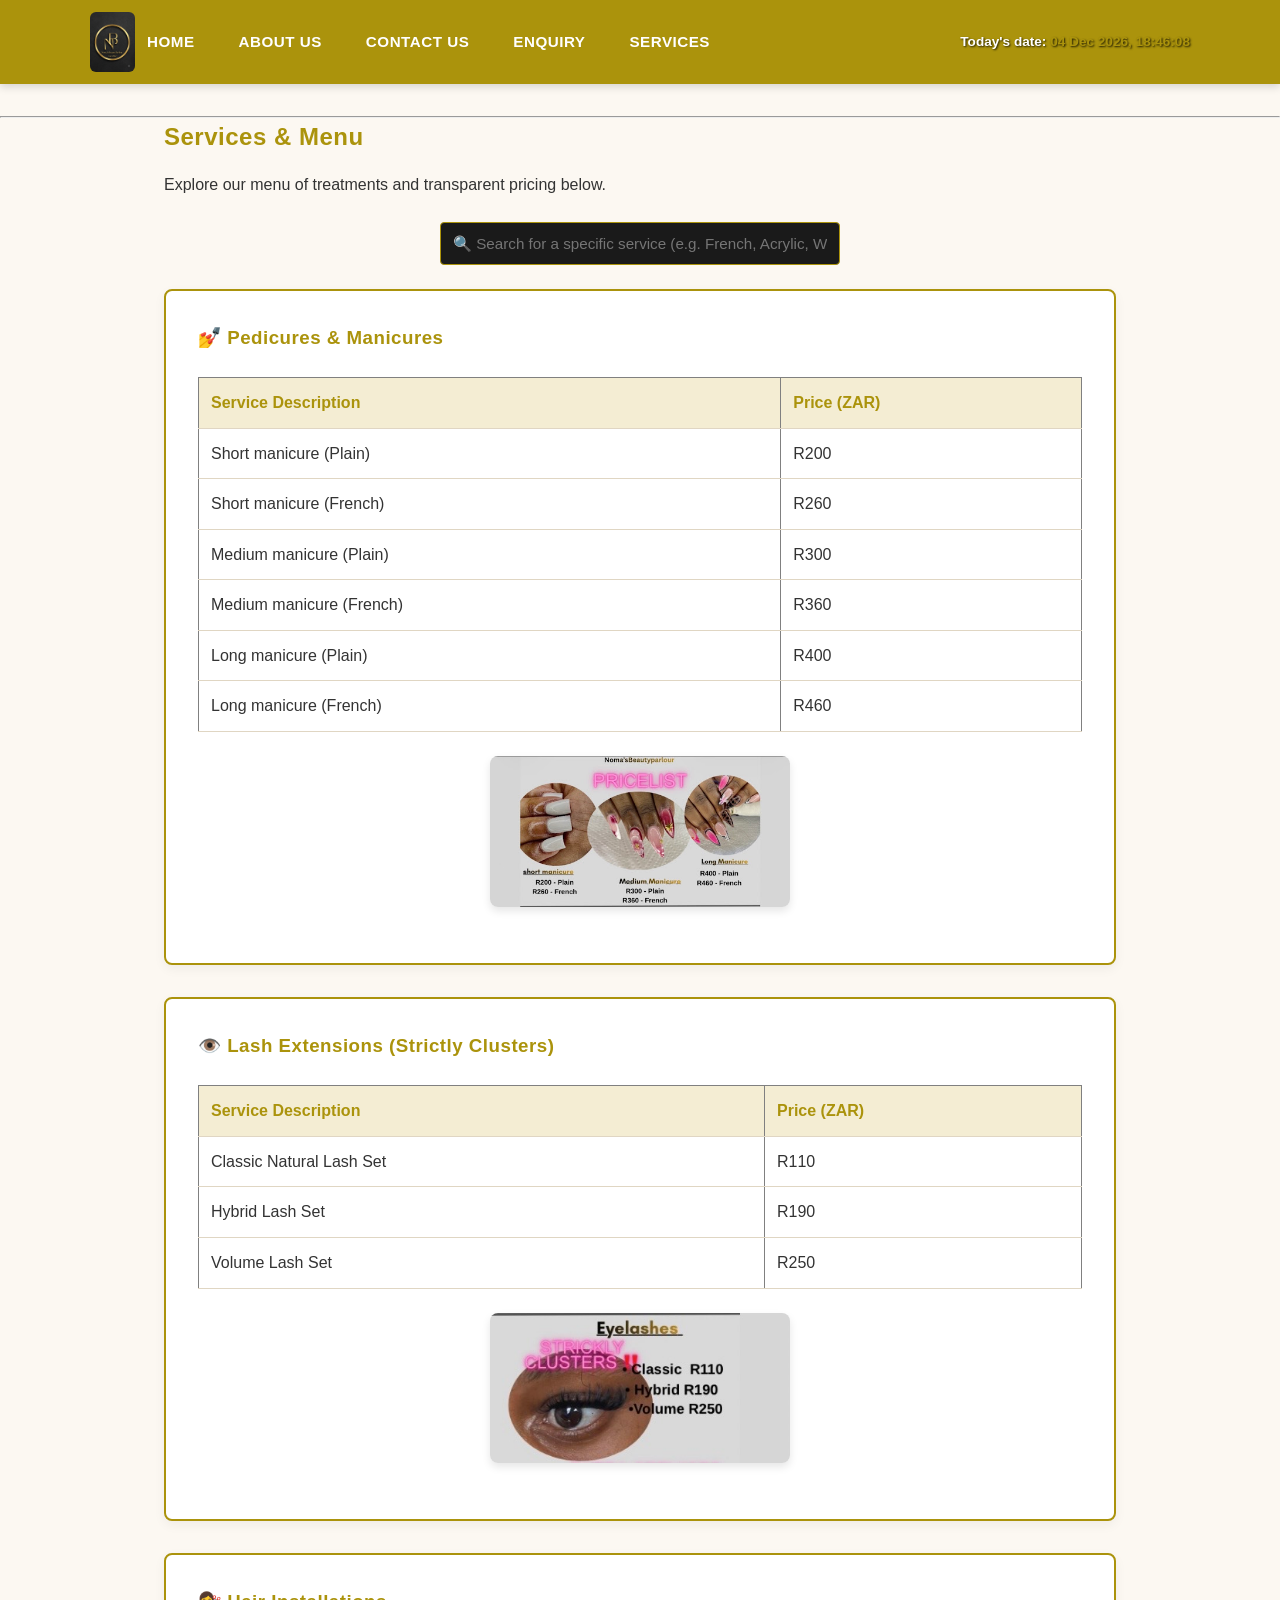
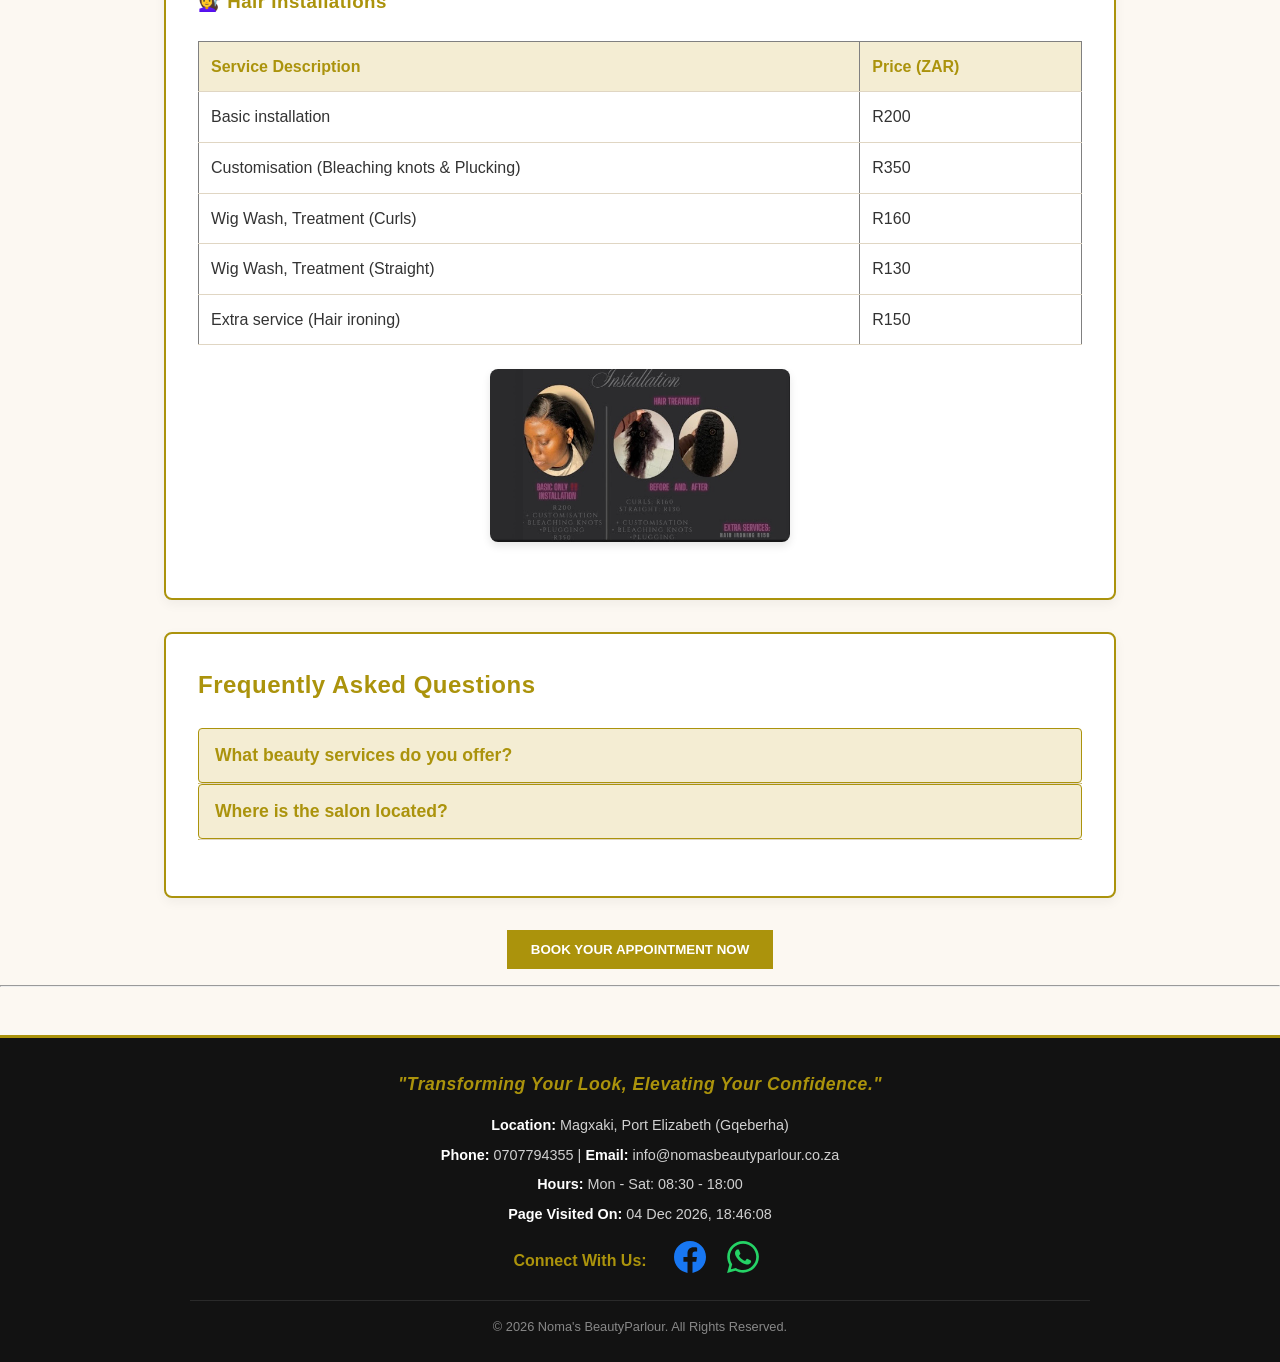
<file: pages/services.html>
<!DOCTYPE html>
<html lang="en">
<head>
    <meta charset="UTF-8">
    <meta name="viewport" content="width=device-width, initial-scale=1.0">
    <title>Services & Pricing - Noma's BeautyParlour</title>
    <link rel="stylesheet" href="../assets/css/style.css">
</head>
<body>

    <!-- ========================================== -->
    <!-- HEADER & NAVIGATION SECTION                -->
    <!-- ========================================== -->
    <header>
        
        <div class="header-container">
            <a href="../index.html" class="logo-link">
                <img src="../assets/images/Gemini_Generated_Image_2vccsr2vccsr2vcc.png" alt="Noma's BeautyParlour Logo" class="logo-img">
            </a>
            <!--reusable navigation links-->
            <nav>
                <a href="../index.html">HOME</a>
                <a href="about.html">ABOUT US</a>
                <a href="contact.html">CONTACT US</a>
                <a href="enquiry.html">ENQUIRY</a>
                <a href="services.html">SERVICES</a>
            </nav>
            <!-- Live Timestamp placed in top right -->
            <div class="header-timestamp">
                <span>Today's date: <span class="live-timestamp">Loading...</span></span>
            </div>
        </div>
    </header>
    <hr>

    <!-- ========================================== -->
    <!-- MAIN CONTENT AREA                          -->
    <!-- ========================================== -->
    <main>
        <h2>Services & Menu</h2>
        <p>Explore our menu of treatments and transparent pricing below.</p>

        <!-- Live instant Search Bar for Services used for filtering -->
        <div style="text-align: center; margin: 1.5rem 0;">
            <input type="text" id="serviceSearch" placeholder="🔍 Search for a specific service (e.g. French, Acrylic, Wig)..." 
                style="width: 80%; max-width: 400px; padding: 0.75rem; border-radius: 4px; border: 1px solid #ab930c; background-color: #1a1a1a; color: #fff;">
        </div>

       <!-- ========================================== -->
        <!-- TABLE 1: Pedicures & Manicures Menu        -->
        <!-- ========================================== -->
        <section>
            <h3>💅 Pedicures & Manicures</h3>
            <table border="1">
                <thead>
                    <tr>
                        <th>Service Description</th>
                        <th>Price (ZAR)</th>
                    </tr>
                </thead>
                <tbody>
                    <tr>
                        <td>Short manicure (Plain)</td>
                        <td>R200</td>
                    </tr>
                    <tr>
                        <td>Short manicure (French)</td>
                        <td>R260</td>
                    </tr>
                    <tr>
                        <td>Medium manicure (Plain)</td>
                        <td>R300</td>
                    </tr>
                    <tr>
                        <td>Medium manicure (French)</td>
                        <td>R360</td>
                    </tr>
                    <tr>
                        <td>Long manicure (Plain)</td>
                        <td>R400</td>
                    </tr>
                    <tr>
                        <td>Long manicure (French)</td>
                        <td>R460</td>
                    </tr>
                </tbody>
            </table>
            <!-- Here you will find theManicure section preview image with lightbox support -->
            <div style="margin-top: 1rem;">
                    <img src="../assets/images/noma manicure list.jpeg" alt="Manicure Services" width="300" height="220" style="max-width:100%; height:auto;">
            </div>
        </section>

       <!-- ========================================== -->
        <!-- TABLE 2: Lash Extensions Menu              -->
        <!-- ========================================== -->
        <section>
            <h3>👁️ Lash Extensions (Strictly Clusters)</h3>
            <table border="1">
                <thead>
                    <tr>
                        <th>Service Description</th>
                        <th>Price (ZAR)</th>
                    </tr>
                </thead>
                <tbody>
                    <tr>
                        <td>Classic Natural Lash Set</td>
                        <td>R110</td>
                    </tr>
                    <tr>
                        <td>Hybrid Lash Set</td>
                        <td>R190</td>
                    </tr>
                    <tr>
                        <td>Volume Lash Set</td>
                        <td>R250</td>
                    </tr>
                </tbody>
            </table>
            <!-- Here you will find the Lash extensions section image -->
            <div style="margin-top: 1rem;">
                    <img src="../assets/images/nomas lashes.jpeg" alt="Lash Cluster Extensions" width="300" height="160" style="max-width:100%; height:auto;">
            </div>
        </section>

        <!-- ========================================== -->
        <!-- TABLE 3: Hair Installations Menu           -->
        <!-- ========================================== -->
        <section>
            <h3>💇‍♀️ Hair Installations</h3>
            <table border="1">
                <thead>
                    <tr>
                        <th>Service Description</th>
                        <th>Price (ZAR)</th>
                    </tr>
                </thead>
                <tbody>
                    <tr>
                        <td>Basic installation</td>
                        <td>R200</td>
                    </tr>
                    <tr>
                        <td>Customisation (Bleaching knots & Plucking)</td>
                        <td>R350</td>
                    </tr>
                    <tr>
                        <td>Wig Wash, Treatment (Curls)</td>
                        <td>R160</td>
                    </tr>
                    <tr>
                        <td>Wig Wash, Treatment (Straight)</td>
                        <td>R130</td>
                    </tr>
                    <tr>
                        <td>Extra service (Hair ironing)</td>
                        <td>R150</td>
                    </tr>
                </tbody>
            </table>
            <!-- Here you will find the Hair installation section image -->
            <div style="margin-top: 1rem;">
                    <img src="../assets/images/noma installation.jpeg" alt="Hair Installation Services" width="300" height="220" style="max-width:100%; height:auto;">
            </div>
        </section>

       <!-- ========================================== -->
        <!-- FAQ ACCORDION SECTION                      -->
        <!-- ========================================== -->
        <section>
            <h2>Frequently Asked Questions</h2>
            <div class="accordion-container">
                <button class="accordion-header">What beauty services do you offer?</button>
                <div class="accordion-panel">
                    <p>We offer professional hair styling, custom nail designs, lash extensions, and skin treatments. Visit our <a href="services.html">Services Page</a> for full pricing details.</p>
                </div>

                <button class="accordion-header">Where is the salon located?</button>
                <div class="accordion-panel">
                    <p>We are located in Magxaki, Gqeberha. Check our <a href="contact.html">Contact Page</a> to get in touch with us directly.</p>
                </div>
            </div>
        </section>

        <!-- Call to Action Link -->
        <p style="text-align: center; margin-top: 2rem;">
            <a href="enquiry.html"><button type="button" style="padding: 0.75rem 1.5rem; background-color: #ab930c; color: #fff; border: none; font-weight: bold; cursor: pointer;">BOOK YOUR APPOINTMENT NOW</button></a>
        </p>
    </main>

    <hr>

  <!-- ========================================== -->
    <!-- FOOTER SECTION WITH DYNAMIC TIMESTAMP      -->
    <!-- ========================================== -->  
  <footer>
    <div class="footer-container">
        <p class="footer-slogan">"Transforming Your Look, Elevating Your Confidence."</p>
        <div class="footer-details">
            <p><strong>Location:</strong> Magxaki, Port Elizabeth (Gqeberha)</p>
            <p><strong>Phone:</strong> 0707794355 | <strong>Email:</strong> info@nomasbeautyparlour.co.za</p>
            <p><strong>Hours:</strong> Mon - Sat: 08:30 - 18:00</p>
            <!-- Automatically updating timestamp container -->
            <p><strong>Page Visited On:</strong> <span class="live-timestamp">Loading time...</span></p>
        <!-- Social Media Links with Official Icons -->
<div style="margin-top: 15px; text-align: center;">
    <span style="color: #ab930c; font-weight: bold; font-size: 1rem; margin-right: 15px; vertical-align: middle;">Connect With Us:</span>
  
    <!-- Facebook Icon Link -->
    <a href="https://web.facebook.com/noma.sompani.2025" target="_blank" rel="noopener noreferrer" aria-label="Facebook" style="display: inline-block; vertical-align: middle; margin: 0 8px; transition: transform 0.3s ease;">
        <svg width="32" height="32" viewBox="0 0 24 24" fill="#1877F2" xmlns="http://www.w3.org/2000/svg">
            <path d="M24 12.073c0-6.627-5.373-12-12-12s-12 5.373-12 12c0 5.99 4.388 10.954 10.125 11.854v-8.385H7.078v-3.47h3.047V9.43c0-3.007 1.792-4.669 4.533-4.669 1.312 0 2.686.235 2.686.235v2.953H15.83c-1.491 0-1.956.925-1.956 1.874v2.25h3.328l-.532 3.47h-2.796v8.385C19.612 23.027 24 18.062 24 12.073z"/>
        </svg>
    </a>
    
    <!-- WhatsApp Icon Link  -->
    <a href="https://wa.me/27707794355?text=Hi%20Noma's%20Beauty%20Parlour,%20I%20would%20like%20to%20enquire%20about%20your%20services." target="_blank" rel="noopener noreferrer" aria-label="WhatsApp" style="display: inline-block; vertical-align: middle; margin: 0 8px; transition: transform 0.3s ease;">
        <svg width="32" height="32" viewBox="0 0 24 24" fill="#25D366" xmlns="http://www.w3.org/2000/svg">
            <path d="M.057 24l1.687-6.163c-1.041-1.804-1.588-3.849-1.587-5.946.003-6.556 5.338-11.891 11.893-11.891 3.181.001 6.167 1.24 8.413 3.488 2.245 2.248 3.481 5.236 3.48 8.414-.003 6.557-5.338 11.892-11.893 11.892-1.99-.001-3.951-.5-5.688-1.448l-6.305 1.654zm6.597-3.807c1.676.995 3.276 1.591 5.392 1.592 5.448 0 9.886-4.434 9.889-9.885.002-5.462-4.415-9.89-9.881-9.892-5.452 0-9.887 4.434-9.889 9.884-.001 2.225.651 3.891 1.746 5.634l-.999 3.648 3.742-.981zm11.387-5.464c-.074-.124-.272-.198-.57-.347-.297-.149-1.758-.868-2.031-.967-.272-.099-.47-.149-.669.149-.198.297-.768.967-.941 1.165-.173.198-.347.223-.644.074-.297-.149-1.255-.462-2.39-1.475-.883-.788-1.48-1.761-1.653-2.059-.173-.297-.018-.458.13-.606.134-.133.297-.347.446-.521.151-.172.2-.296.3-.495.099-.198.05-.372-.025-.521-.075-.124-.669-1.611-.916-2.206-.242-.579-.487-.501-.669-.51l-.57-.01c-.198 0-.52.074-.792.372s-1.04 1.016-1.04 2.479 1.065 2.876 1.213 3.074c.149.198 2.095 3.2 5.076 4.487.709.306 1.263.489 1.694.626.712.226 1.36.194 1.872.118.571-.085 1.758-.719 2.006-1.413.248-.695.248-1.29.173-1.414z"/>
        </svg>
    </a>
</div>
 </div>
        <p class="footer-copy">&copy; 2026 Noma's BeautyParlour. All Rights Reserved.</p>
 
      </div>
  </footer>
    <!-- JavaScript Link -->
    <!-- Link to external JavaScript file -->
    <script src="../assets/js/script.js"></script>

    <!-- Image Lightbox Modal Overlay -->
<!-- Image Lightbox Modal with Navigation Arrows -->
<div id="imageModal" class="modal">
    <span class="modal-close">&times;</span>
    <span class="modal-nav modal-prev" id="modalPrev">&#10094;</span>
    <img class="modal-content" id="modalImg" alt="Enlarged View">
    <span class="modal-nav modal-next" id="modalNext">&#10095;</span>
</div>
<!-- Back to Top Button -->
<button id="backToTop" title="Go to top">⬆ Back to Top</button>
</body>
</html>
</file>
<file: assets/css/style.css>
/* ==========================================
   1. CSS RESET & GLOBAL BASE STYLES
   ========================================== */

   /* Here you find the universal selector that is used to clear default browser margins/padding and sets border-box 
   so padding and borders don't increase an element's total width */
* {
    margin: 0;
    padding: 0;
    box-sizing: border-box;
}

body {
    font-family: 'Segoe UI', Tahoma, Geneva, Verdana, sans-serif;
    font-size: 1rem;
    line-height: 1.6;
    color: #333333;
    background-color: #fcf8f2; /* Used for the soft warm background */
    padding: 0;
}

/* ==========================================
   2. HEADER & NAVIGATION (GOLD BACKGROUND & WHITE TEXT)
   ========================================== */
header {
    background-color: #ab930c; /* Signature Gold Header */
    padding: 0.75rem 2rem;
    box-shadow: 0 3px 8px rgba(0, 0, 0, 0.15);
    margin-bottom: 2rem;
}

.header-container {
    display: flex;
    justify-content: space-between; /* Logo for the business on the left, navigation links on right */
    align-items: center;
    max-width: 1100px;
    margin: 0 auto;
    width: 100%;
}

.logo-img {
    height: 60px; /* Logo height */
    width: auto;
    display: block;
    margin: 0;
    border-radius: 6px; /* Square shape with smooth edges */
    box-shadow: none;
    object-fit: contain;
}

nav {
    display: flex;
    align-items: center;
    gap: 1.25rem; /* Spacing between navigation links */
    flex-wrap: wrap;
}

nav a {
    color: #ffffff; /* White text for navigation links as that is the desired color */
    font-weight: bold;
    text-decoration: none;
    padding: 0.5rem 0.75rem;
    font-size: 0.95rem;
    letter-spacing: 0.5px;
    transition: color 0.3s ease, background-color 0.3s ease;
    border-radius: 4px;
}

nav a:hover, 
nav a:focus {
    color: #ffffff;
    background-color: #8c7709; /* Darker gold highlight on hover */
    text-decoration: underline;
}

nav a:active {
    color: #f4edd3;
}

/* ==========================================
   3. MAIN LAYOUT & TYPOGRAPHY (GOLD OUTLINED BLOCKS)
   ========================================== */
main {
    max-width: 1000px;
    margin: 0 auto;
    padding: 0 1.5rem;
}

section {
    background-color: #ffffff;
    padding: 2rem;
    border-radius: 8px;
    border: 2px solid #ab930c; /* Gold outline border around content blocks as it is what the business desires for their design.*/
    box-shadow: 0 4px 12px rgba(0, 0, 0, 0.05);
    margin-bottom: 2rem;
}

h1, h2, h3, h4 {
    color: #ab930c; /* Gold heading text */
    font-weight: 600;
    letter-spacing: 0.5px;
    margin-bottom: 1rem;
}

h1 {
    font-size: 2rem;
    text-align: center;
}

h2 {
    font-size: 1.5rem;
}

p {
    margin-bottom: 1rem;
    font-size: 1rem;
    color: #333333;
}

/* Base Image Formatting */
img {
    max-width: 100%;
    height: auto;
    display: block;
    margin: 1.5rem auto;
    border-radius: 8px;
    box-shadow: 0 4px 8px rgba(0,0,0,0.1);
}

/* ==========================================
   4. TABLES & FORM STYLING
   ========================================== */
table {
    width: 100%;
    border-collapse: collapse;
    margin: 1.5rem 0;
}

th, td {
    padding: 0.75rem;
    text-align: left;
    border-bottom: 1px solid #e0d6c3;
}

th {
    background-color: #f4edd3;
    color: #ab930c;
}

form {
    display: flex;
    flex-direction: column;
    gap: 1rem;
    max-width: 600px;
    margin: 0 auto;
}

input, select, textarea {
    width: 100%;
    padding: 0.75rem;
    border: 1px solid #cccccc;
    border-radius: 4px;
    font-size: 1rem;
}

input:focus, select:focus, textarea:focus {
    outline: none;
    border-color: #ab930c;
    box-shadow: 0 0 5px rgba(171, 147, 12, 0.4);
}

button[type="submit"] {
    background-color: #ab930c;
    color: #ffffff;
    padding: 0.75rem 1.5rem;
    border: none;
    border-radius: 4px;
    cursor: pointer;
    font-size: 1rem;
    font-weight: bold;
    transition: background-color 0.3s ease;
}

button[type="submit"]:hover {
    background-color: #7d6b08;
}

/* ==========================================
   5. FOOTER STYLING
   ========================================== */
footer {
    background-color: #121212; /* Dark contrast background */
    color: #ffffff;
    text-align: center;
    padding: 2rem 1rem 1.5rem;
    border-top: 3px solid #ab930c; /* Signature gold top border */
    margin-top: 3rem;
}

.footer-container {
    max-width: 900px;
    margin: 0 auto;
}

.footer-slogan {
    color: #ab930c;
    font-size: 1.1rem;
    font-style: italic;
    font-weight: 600;
    margin-bottom: 1rem;
    letter-spacing: 0.5px;
}

.footer-details p {
    color: #d1d1d1;
    font-size: 0.9rem;
    margin-bottom: 0.4rem;
}

.footer-details strong {
    color: #ffffff;
}

.footer-copy {
    color: #888888;
    font-size: 0.8rem;
    margin-top: 1.25rem;
    margin-bottom: 0;
    border-top: 1px solid #2a2a2a;
    padding-top: 1rem;
}

/* ==========================================
   6. RESPONSIVE MEDIA QUERIES
   ========================================== */

/* Tablet Screens (768px and below) */
@media screen and (max-width: 768px) {
    main {
        padding: 0 1rem;
    }
    
    section {
        padding: 1.5rem;
    }

    h1 {
        font-size: 1.6rem;
    }
}

/* Mobile Devices (600px and below) */
@media screen and (max-width: 600px) {
    .header-container {
        flex-direction: column;
        gap: 0.75rem;
    }

    nav {
        justify-content: center;
        gap: 0.5rem;
    }

    header {
        padding: 1rem;
    }

    th, td {
        padding: 0.5rem;
        font-size: 0.875rem;
    }
}
/* ==========================================
   7. ACCORDION COMPONENT STYLING 
   ========================================== */
.accordion-container {
    margin: 1.5rem 0;
}

.accordion-header {
    background-color: #f4edd3;
    color: #ab930c;
    cursor: pointer;
    padding: 1rem;
    width: 100%;
    text-align: left;
    border: 1px solid #ab930c;
    border-radius: 4px;
    font-size: 1.1rem;
    font-weight: bold;
    transition: background-color 0.3s ease;
}

.accordion-header:hover {
    background-color: #ab930c;
    color: #ffffff;
}

.accordion-panel {
    padding: 0 1rem;
    background-color: #ffffff;
    max-height: 0;
    overflow: hidden;
    transition: max-height 0.3s ease-out;
    border-left: 2px solid #ab930c;
    border-right: 2px solid #ab930c;
    border-bottom: 1px solid #e0d6c3;
    border-radius: 0 0 4px 4px;
}

.accordion-panel p {
    padding: 1rem 0;
    margin: 0;
}
/* ========================================== */
/* 8.VISUAL POP & POLISH ENHANCEMENTS            */
/* ========================================== */

/* --- Header Timestamp Styling (Top Right, High Visibility) --- */
.header-timestamp {
    font-size: 0.85rem;
    color: #ffffff !important; /* Crisp white so it stands out immediately */
    font-weight: 600;
    margin-left: auto;
    padding-left: 1rem;
    text-shadow: 1px 1px 2px rgba(0, 0, 0, 0.8); /* Adds contrast */
}

/* Ensure the live numbers themselves are highlighted in signature gold */
.header-timestamp .live-timestamp {
    color: #ab930c !important;
}

.header-container {
    display: flex;
    align-items: center;
    justify-content: space-between;
    flex-wrap: wrap;
}
/* Smooth Navigation Hover Effects */
header nav a {
    position: relative;
    transition: color 0.3s ease;
}

header nav a:hover {
    color: #ab930c;
    text-shadow: 0 0 8px rgba(171, 147, 12, 0.4);
}

/* Luxury Section & Card Pop */
main section {
    transition: transform 0.3s ease, box-shadow 0.3s ease;
}

main section:hover {
    transform: translateY(-2px);
    box-shadow: 0 6px 20px rgba(171, 147, 12, 0.15);
}

/* Enhanced Buttons & Accordion Headers */
button, .accordion-header, input[type="submit"] {
    transition: background-color 0.3s ease, border-color 0.3s ease, transform 0.2s ease;
    cursor: pointer;
}

button:hover, .accordion-header:hover, input[type="submit"]:hover {
    background-color: #ab930c !important;
    color: #121212 !important;
}
/* --- Services Search Bar Styling --- */
#serviceSearch {
    background-color: #1a1a1a;
    color: #ffffff;
    border: 1px solid #ab930c;
    font-size: 0.95rem;
    outline: none;
    transition: box-shadow 0.3s ease;
}

#serviceSearch:focus {
    box-shadow: 0 0 10px rgba(171, 147, 12, 0.5);
}
/* --- Clickable Image Hover Polish --- */
.clickable-img, main img {
    transition: transform 0.3s ease, box-shadow 0.3s ease;
    cursor: pointer;
}

.clickable-img:hover, main img:hover {
    transform: scale(1.02);
    box-shadow: 0 4px 15px rgba(171, 147, 12, 0.4);
    border-color: #ab930c;
}

/* --- Custom Image Modal Styling --- */
.modal {
    display: none; 
    position: fixed; 
    z-index: 999; 
    padding-top: 100px; 
    left: 0;
    top: 0;
    width: 100%; 
    height: 100%; 
    overflow: auto; 
    background-color: rgba(0,0,0,0.9); 
}

/*  wrapper style or make sure content container is relative */
.modal-content {
    margin: auto;
    display: block;
    max-width: 80%;
    max-height: 80vh;
    position: relative; /* Crucial for internal absolute positioning */
}

.modal-close {
    position: absolute;
    top: 15px;
    right: 35px;
    color: #ab930c;
    font-size: 45px;
    font-weight: bold;
    cursor: pointer;
    transition: color 0.3s;
}

.modal-close:hover {
    color: #ffffff;
}
/* --- Back to Top Button Styling --- */
#backToTop {
    display: none; /* Hidden by default */
    position: fixed;
    bottom: 30px;
    right: 30px;
    z-index: 99;
    border: 2px solid #ab930c;
    outline: none;
    background-color: #121212;
    color: #ab930c;
    cursor: pointer;
    padding: 10px 18px;
    border-radius: 25px;
    font-size: 0.9rem;
    font-weight: bold;
    box-shadow: 0 4px 15px rgba(0, 0, 0, 0.5);
    transition: opacity 0.3s, transform 0.3s, background-color 0.3s, color 0.3s;
}

#backToTop:hover {
    background-color: #ab930c;
    color: #ffffff;
    transform: translateY(-3px);
    box-shadow: 0 6px 20px rgba(171, 147, 12, 0.4);
}

/* --- Lightbox Modal Navigation Buttons --- */
.modal-nav {
    cursor: pointer;
    position: absolute;
    top: 50%;
    transform: translateY(-50%);
    padding: 16px;
    color: #ab930c; /* Gold accent to match luxury theme */
    font-weight: bold;
    font-size: 2.5rem;
    transition: 0.3s ease;
    user-select: none;
    background-color: rgba(0, 0, 0, 0.6);
    border-radius: 5px;
    z-index: 1000; /* Ensures they sit on top of the image */
}

.modal-nav:hover {
    background-color: #ab930c;
    color: #ffffff;
}

.modal-prev {
    left: 30px; /* Positioned on the left side of the screen */
}

.modal-next {
    right: 30px; /* Positioned on the right side of the screen */
}

/* --- Social Media Icon Hover Effects --- */
.social-links a:hover {
    color: #ab930c !important;
    transform: scale(1.1);
    display: inline-block;
}
</file>
